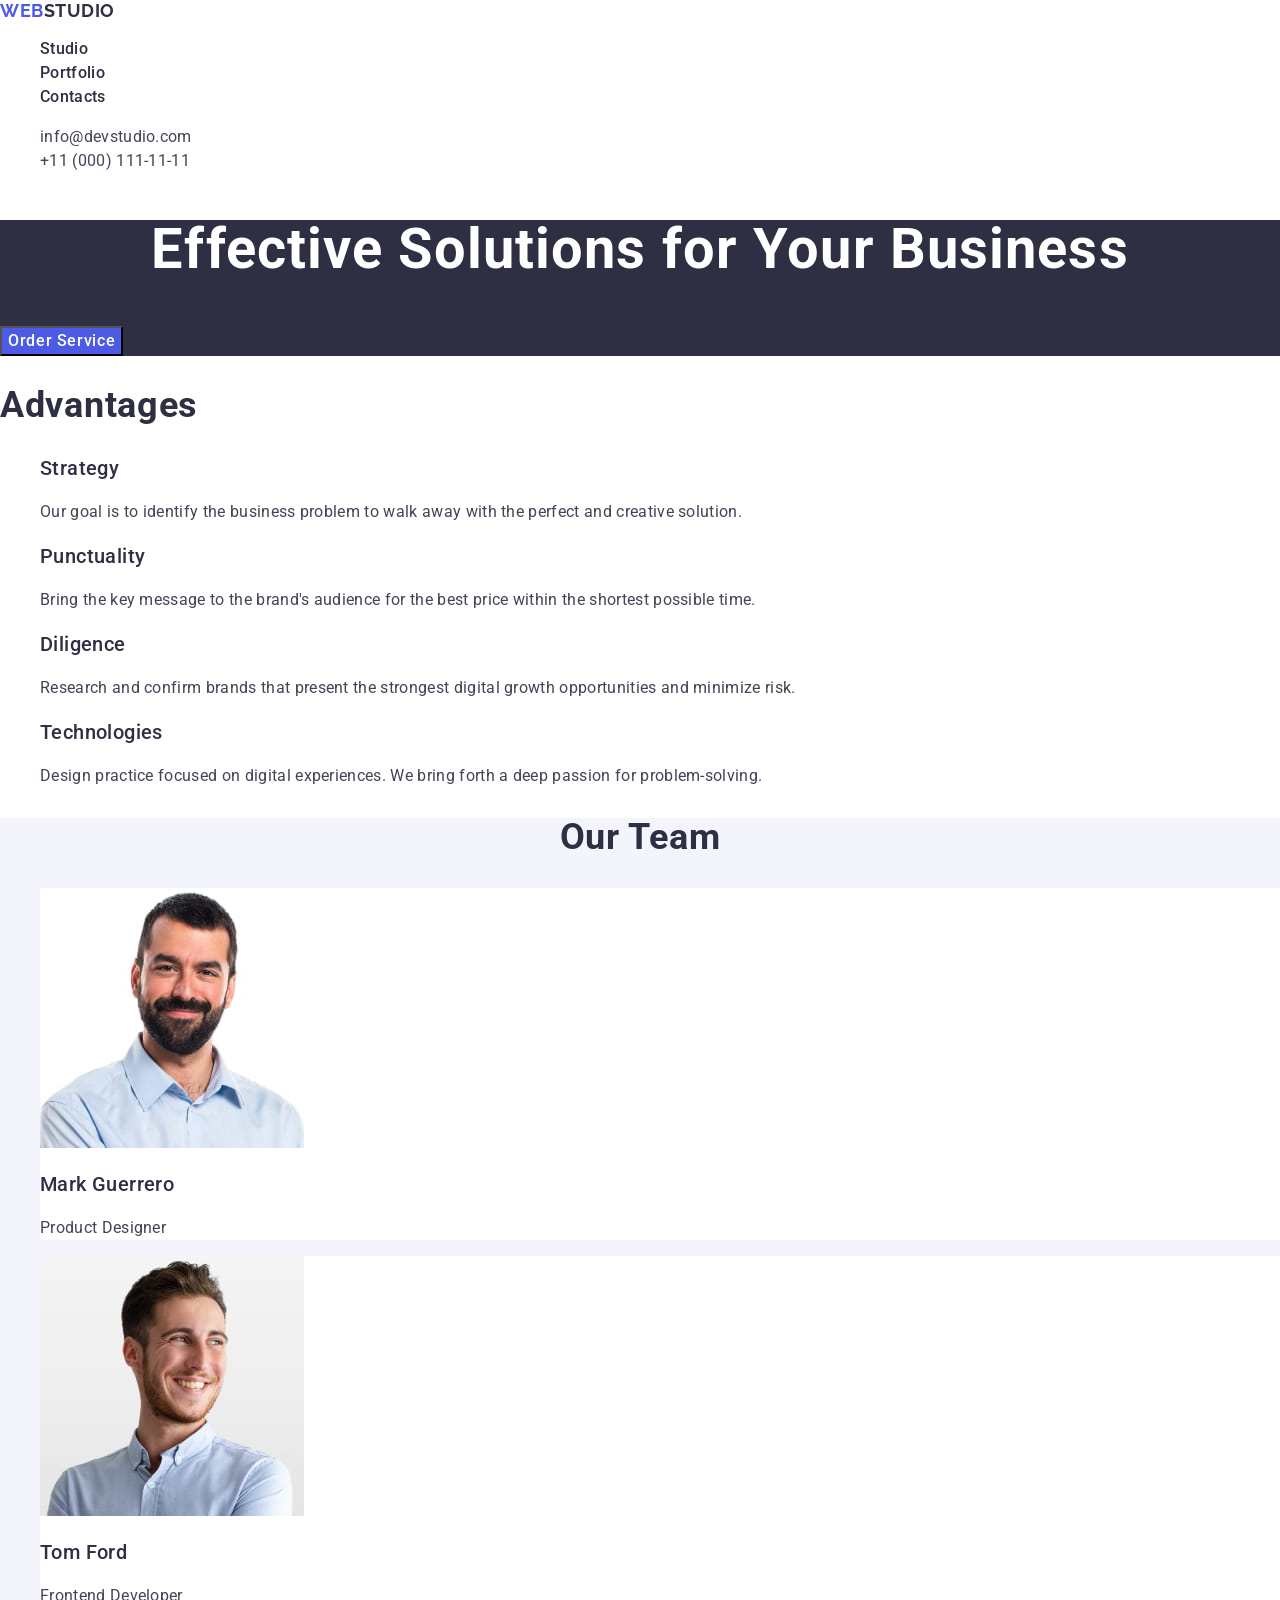
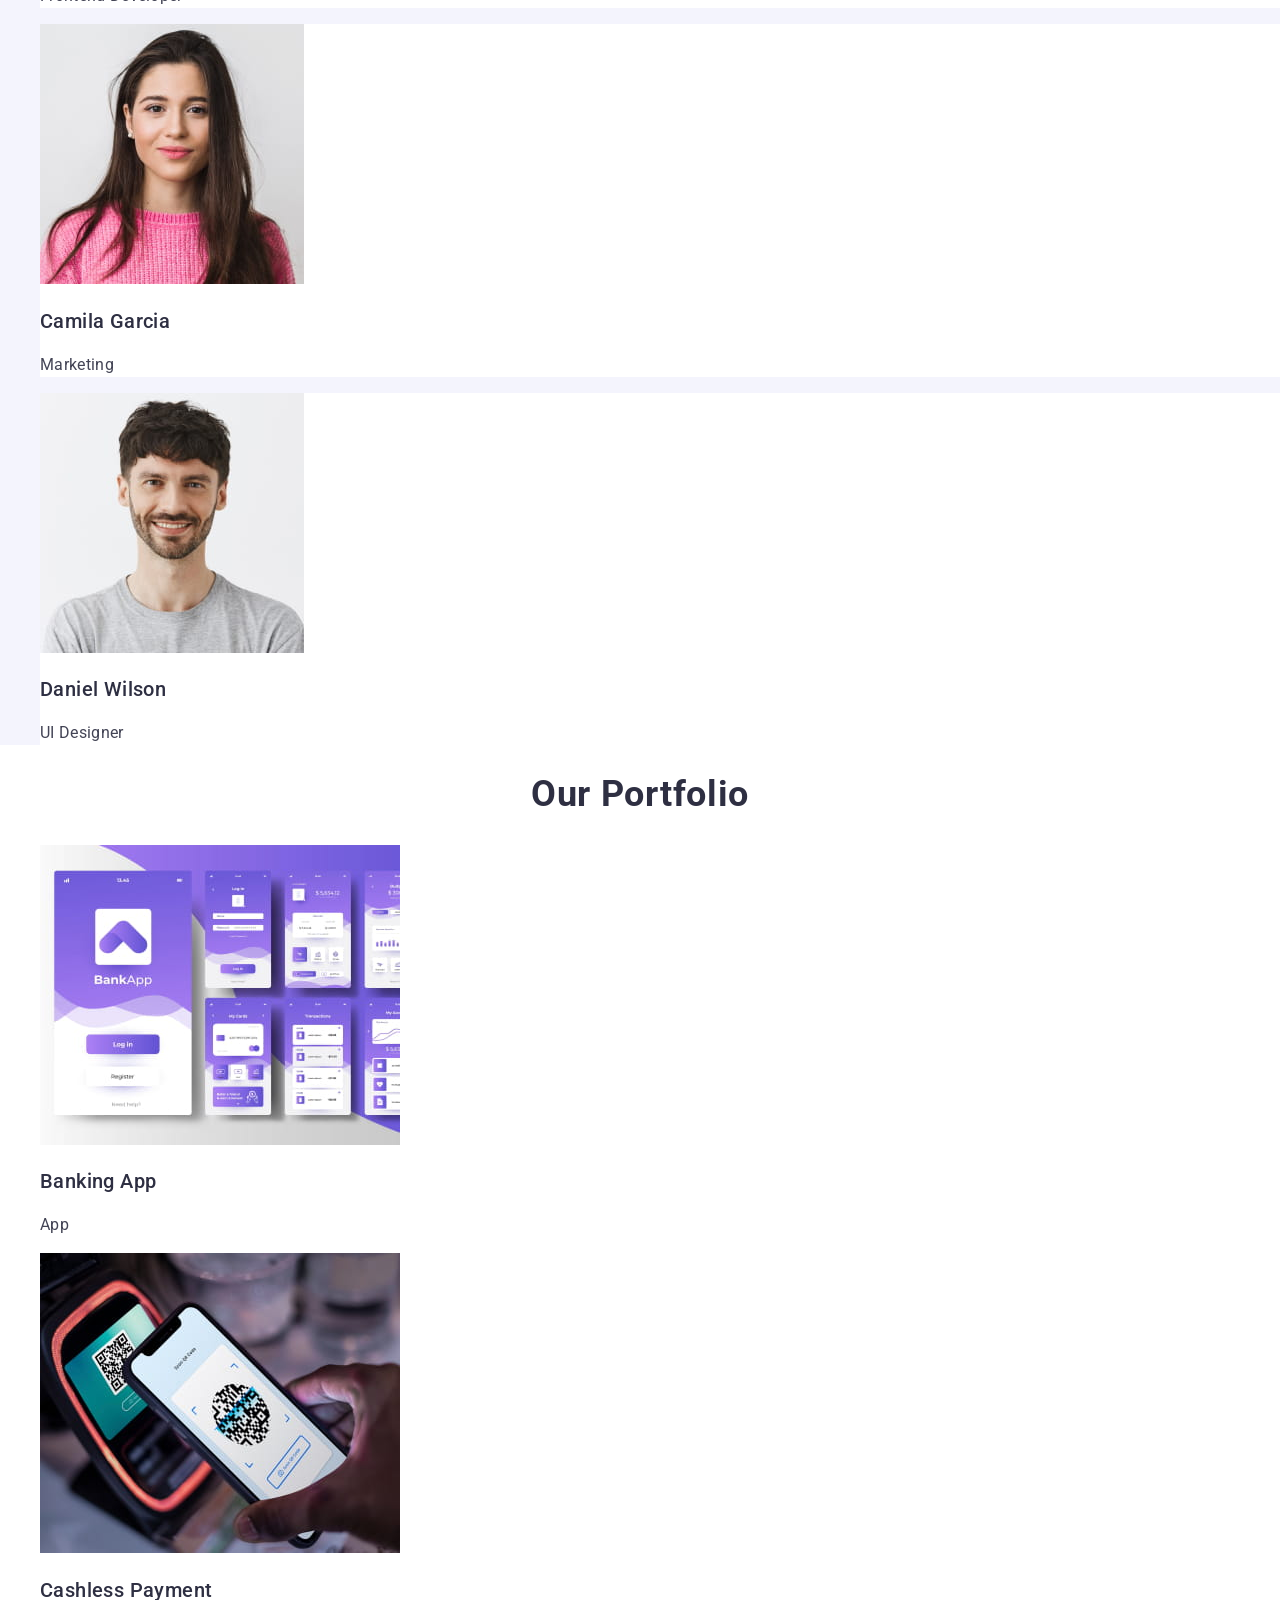
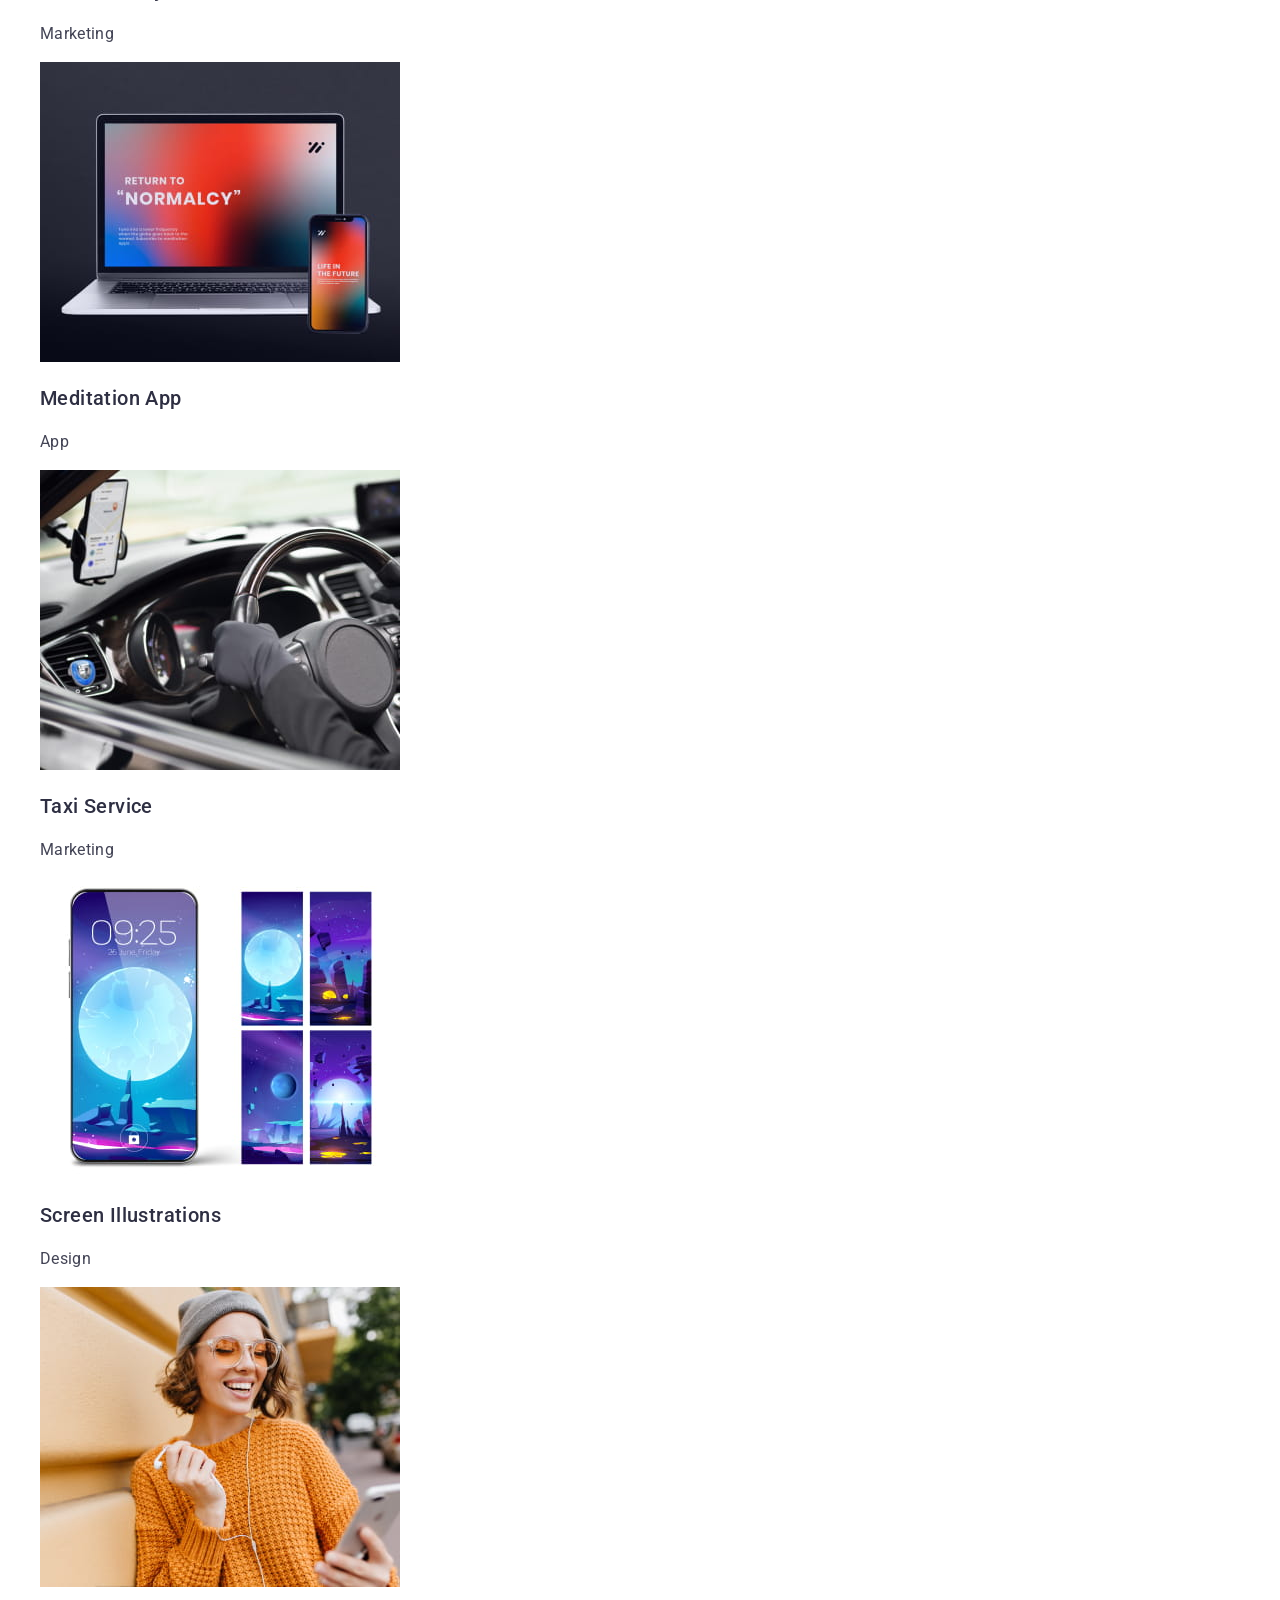
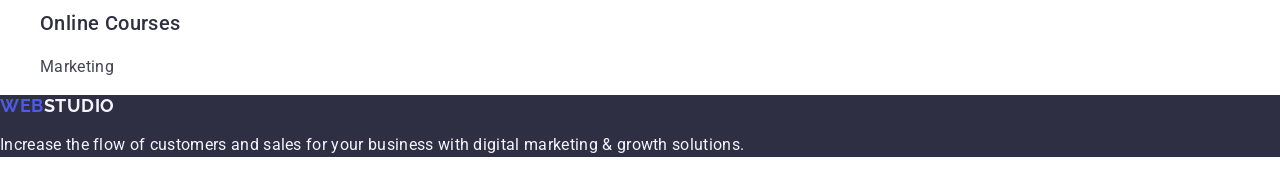
<file: index.html>
<!DOCTYPE html>
<html lang="en">
  <head>
    <meta charset="UTF-8" />
    <meta name="viewport" content="width=device-width, initial-scale=1.0" />
    <title>WebStudio</title>
    <!-- Попереднє з'єднання для оптимізації -->
    <link rel="preconnect" href="https://fonts.googleapis.com" />
    <link rel="preconnect" href="https://fonts.gstatic.com" crossorigin />
    <!-- Підключення шрифтів -->
    <link
      href="https://fonts.googleapis.com/css2?family=Raleway:wght@700&family=Roboto:wght@400;500;700&display=swap"
      rel="stylesheet"
    />
    <!-- Підключення нормалізатора стилів -->
    <link
      rel="stylesheet"
      href="https://cdnjs.cloudflare.com/ajax/libs/modern-normalize/1.1.0/modern-normalize.min.css"
    />
    <!-- Піключення мого файлу зі стилями -->
    <link rel="stylesheet" href="./css/styles.css" />
  </head>
  <body>
    <!--header -->
    <header>
      <nav class="header-nav">
        <a href="./index.html" class="logo"
          >Web<span class="logo-dark">Studio</span></a
        >
        <ul class="nav-list">
          <li class="nav-item">
            <a class="nav-link" href="./index.html">Studio</a>
          </li>
          <li class="nav-item">
            <a class="nav-link" href="">Portfolio</a>
          </li>
          <li class="nav-item">
            <a class="nav-link" href="">Contacts</a>
          </li>
        </ul>
      </nav>
      <address class="contacts">
        <ul class="list">
          <li class="contacts-item">
            <a class="contacts-link" href="mailto:info@devstudio.com"
              >info@devstudio.com</a
            >
          </li>
          <li class="contacts-item">
            <a class="contacts-link" href="tel:+110001111111"
              >+11 (000) 111-11-11</a
            >
          </li>
        </ul>
      </address>
    </header>
    <main>
      <!-- section -->
      <section class="hero">
        <h1 class="hero-title">Effective Solutions for Your Business</h1>
        <button class="button btn-primary" type="button">Order Service</button>
      </section>
      <!-- section advantages -->
      <section class="advantages">
        <h2 class="visually-hidden">Advantages</h2>
        <ul class="advantages-list">
          <li class="advantages-item">
            <h3 class="advantages-title">Strategy</h3>
            <p class="advantages-text">
              Our goal is to identify the business problem to walk away with the
              perfect and creative solution.
            </p>
          </li>
          <li class="advantages-item">
            <h3 class="advantages-title">Punctuality</h3>
            <p class="advantages-text">
              Bring the key message to the brand's audience for the best price
              within the shortest possible time.
            </p>
          </li>
          <li class="advantages-item">
            <h3 class="advantages-title">Diligence</h3>
            <p class="advantages-text">
              Research and confirm brands that present the strongest digital
              growth opportunities and minimize risk.
            </p>
          </li>
          <li class="advantages-item">
            <h3 class="advantages-title">Technologies</h3>
            <p class="advantages-text">
              Design practice focused on digital experiences. We bring forth a
              deep passion for problem-solving.
            </p>
          </li>
        </ul>
      </section>
      <!-- section our team -->
      <section class="team">
        <h2 class="team-header">Our Team</h2>
        <ul class="team-list">
          <li class="team-item">
            <img
              src="./images/mark_guerrero.jpg"
              alt="Mark Guerrero"
              width="264"
              height="260"
            />
            <h3 class="team-title">Mark Guerrero</h3>
            <p class="team-text">Product Designer</p>
          </li>
          <li class="team-item">
            <img
              src="./images/tom_ford.jpg"
              alt="Tom Ford"
              width="264"
              height="260"
            />
            <h3 class="team-title">Tom Ford</h3>
            <p class="team-text">Frontend Developer</p>
          </li>
          <li class="team-item">
            <img
              src="./images/camila_garcia.jpg"
              alt="Camila Garcia"
              width="264"
              height="260"
            />
            <h3 class="team-title">Camila Garcia</h3>
            <p class="team-text">Marketing</p>
          </li>
          <li class="team-item">
            <img
              src="./images/daniel_wilson.jpg"
              alt="Daniel Wilson"
              width="264"
              height="260"
            />
            <h3 class="team-title">Daniel Wilson</h3>
            <p class="team-text">UI Designer</p>
          </li>
        </ul>
      </section>
      <section class="portfolio">
        <h2 class="portfolio-header">Our Portfolio</h2>
        <ul class="portfolio-list">
          <li class="portfolio-item">
            <img
              src="./images/banking_app.jpg"
              alt="Banking App"
              width="360"
              height="300"
            />
            <h3 class="portfolio-title">Banking App</h3>
            <p class="portfolio-text">App</p>
          </li>
          <li class="portfolio-item">
            <img
              src="./images/cashless_payment.jpg"
              alt="Cashless Payment"
              width="360"
              height="300"
            />
            <h3 class="portfolio-title">Cashless Payment</h3>
            <p class="portfolio-text">Marketing</p>
          </li>
          <li class="portfolio-item">
            <img
              src="./images/meditation_app.jpg"
              alt="Meditation App"
              width="360"
              height="300"
            />
            <h3 class="portfolio-title">Meditation App</h3>
            <p class="portfolio-text">App</p>
          </li>
          <li class="portfolio-item">
            <img
              src="./images/taxi_service.jpg"
              alt="Taxi Service"
              width="360"
              height="300"
            />
            <h3 class="portfolio-title">Taxi Service</h3>
            <p class="portfolio-text">Marketing</p>
          </li>
          <li class="portfolio-item">
            <img
              src="./images/screen_illustrations.jpg"
              alt="Screen Illustrations"
              width="360"
              height="300"
            />
            <h3 class="portfolio-title">Screen Illustrations</h3>
            <p class="portfolio-text">Design</p>
          </li>
          <li class="portfolio-item">
            <img
              src="./images/online_courses.jpg"
              alt="Online Courses"
              width="360"
              height="300"
            />
            <h3 class="portfolio-title">Online Courses</h3>
            <p class="portfolio-text">Marketing</p>
          </li>
        </ul>
      </section>
    </main>
    <!-- footer -->
    <footer class="footer">
      <a href="./index.html" class="logo"
        >Web<span class="footer-logo-light">Studio</span></a
      >
      <p class="footer-text">
        Increase the flow of customers and sales for your business with digital
        marketing & growth solutions.
      </p>
    </footer>
  </body>
</html>
</file>
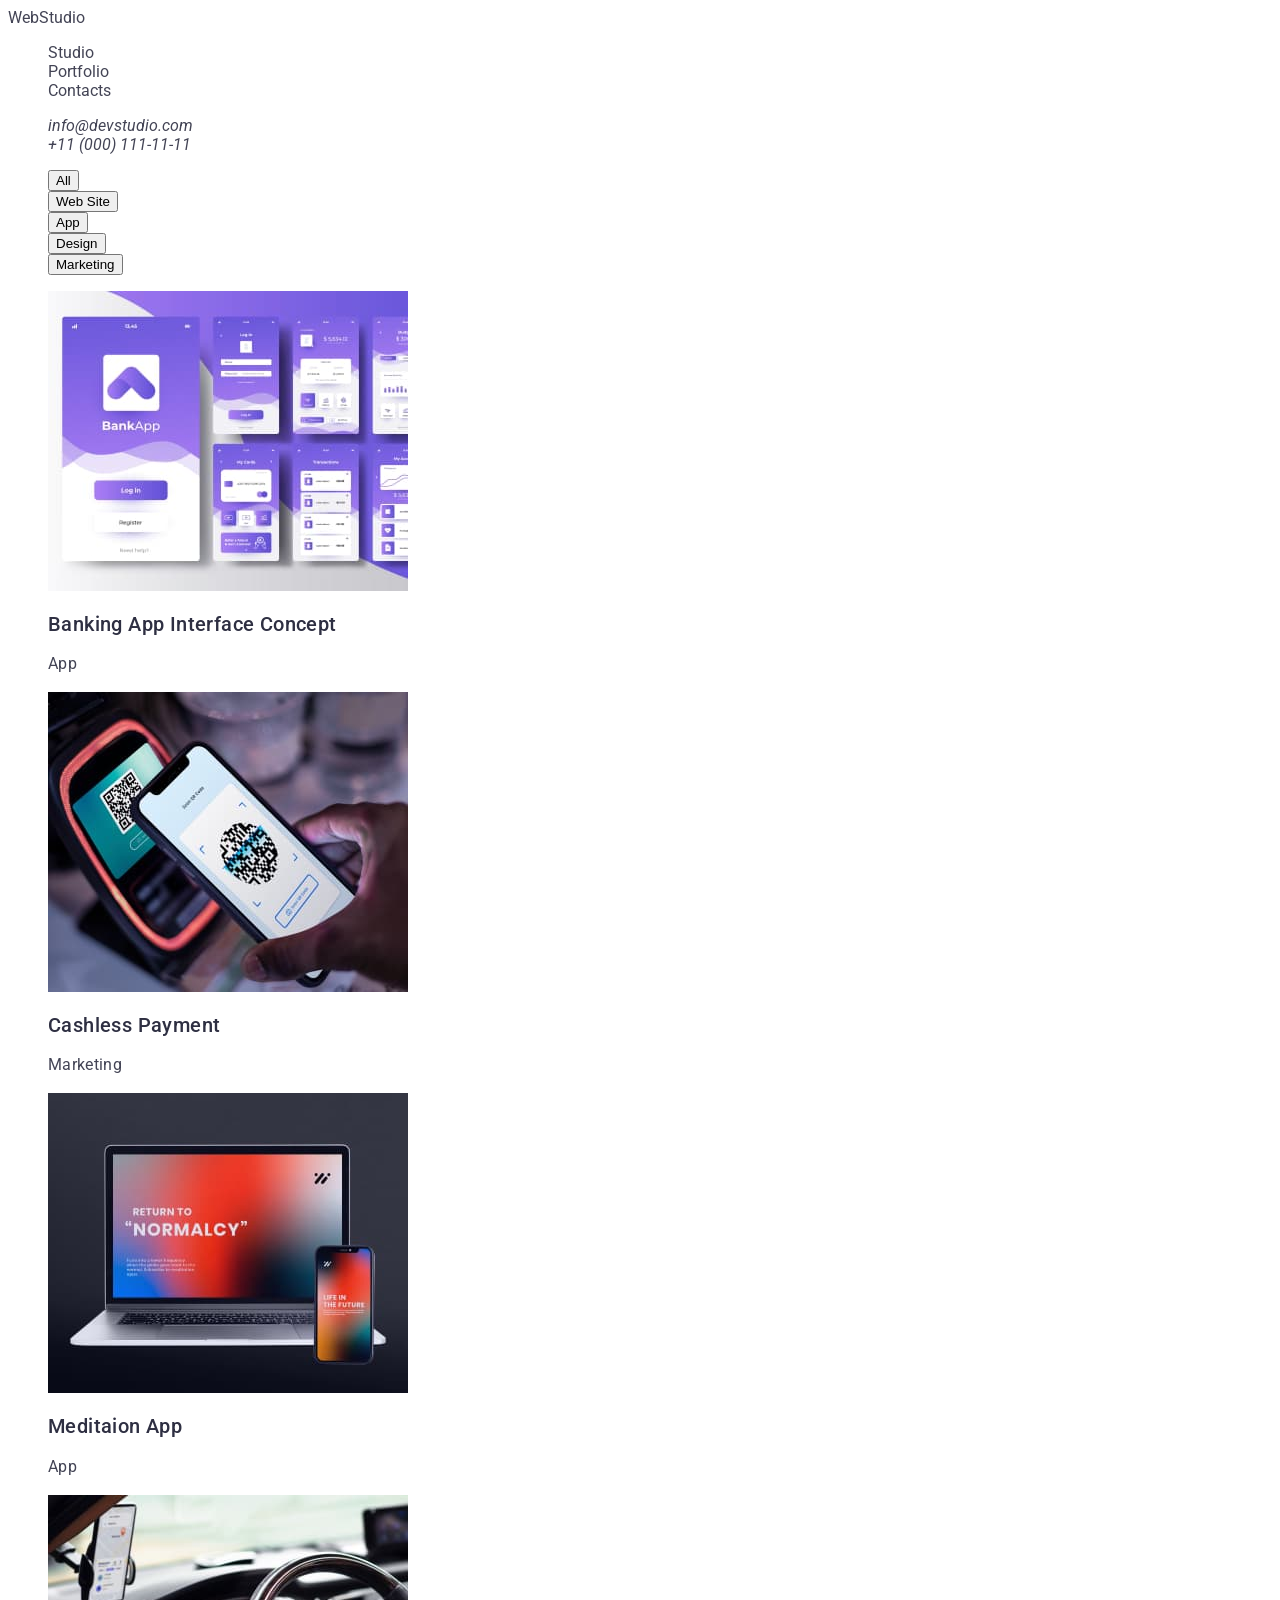
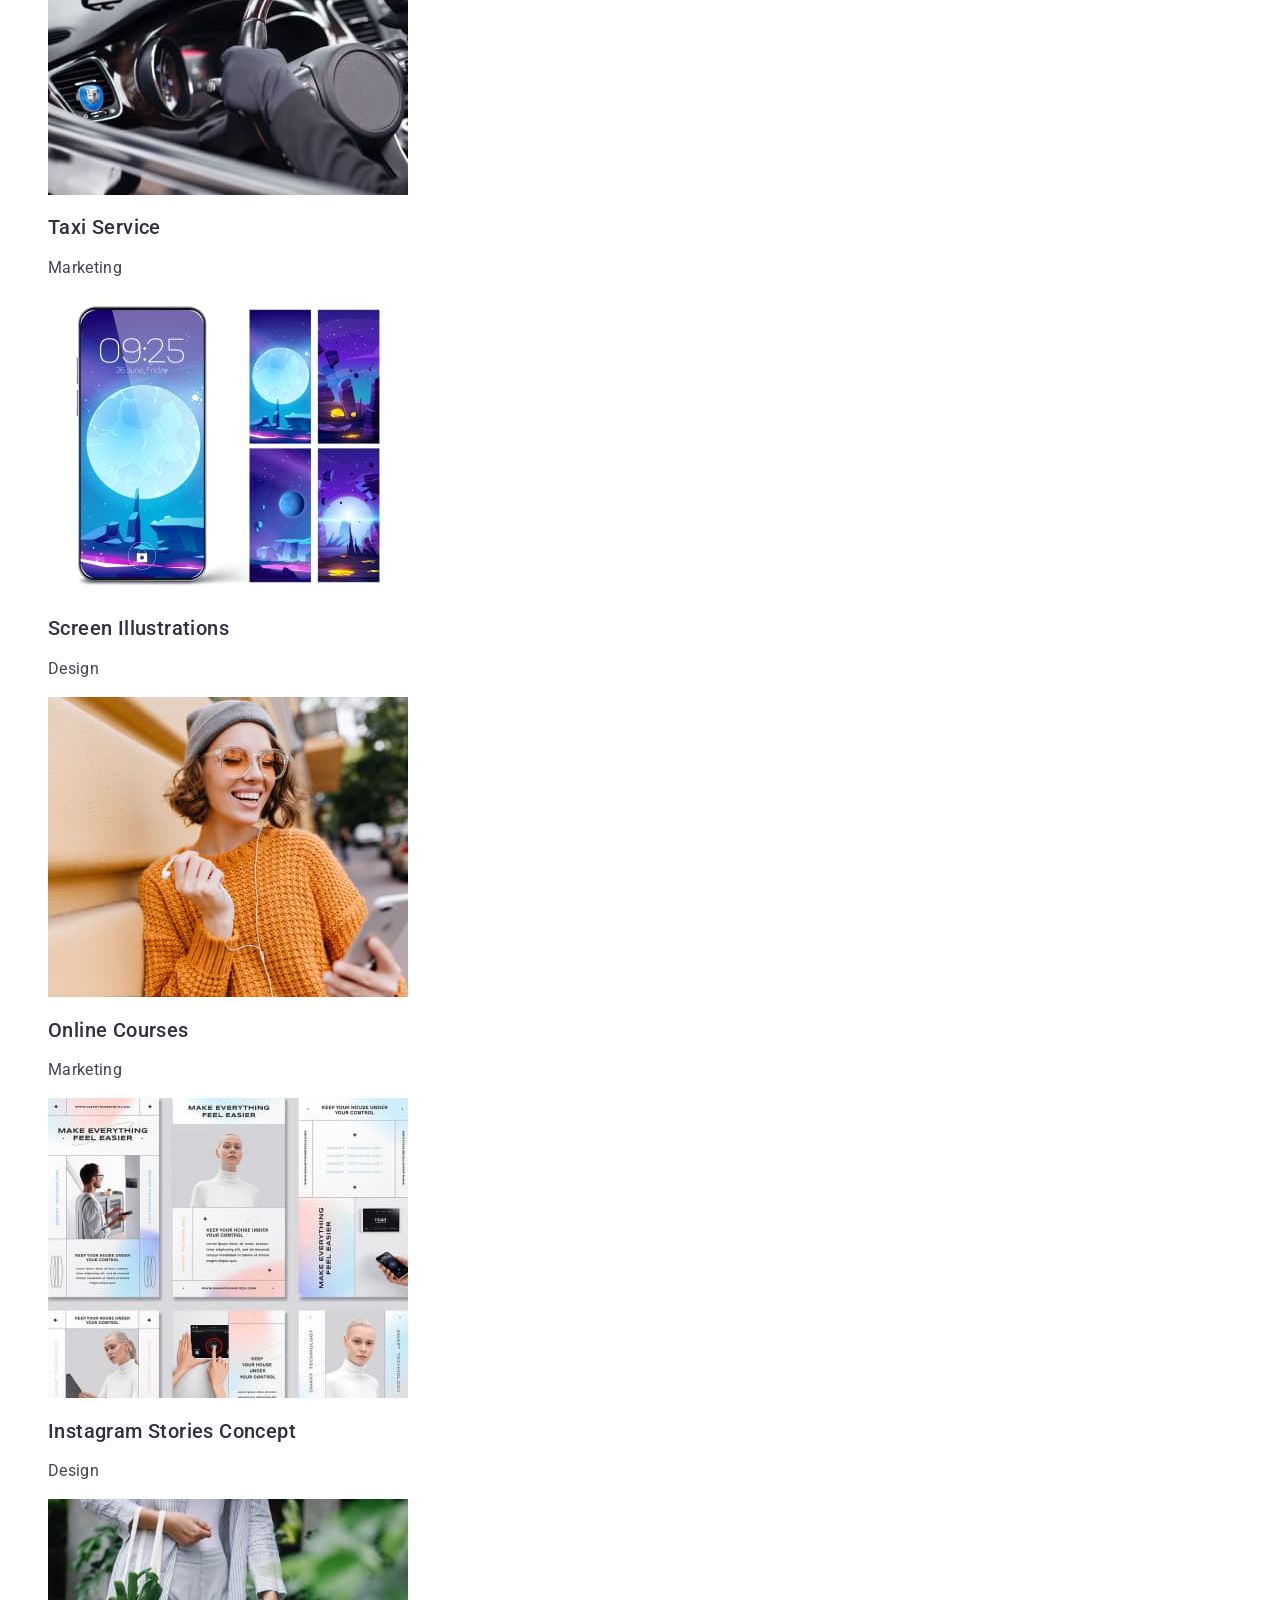
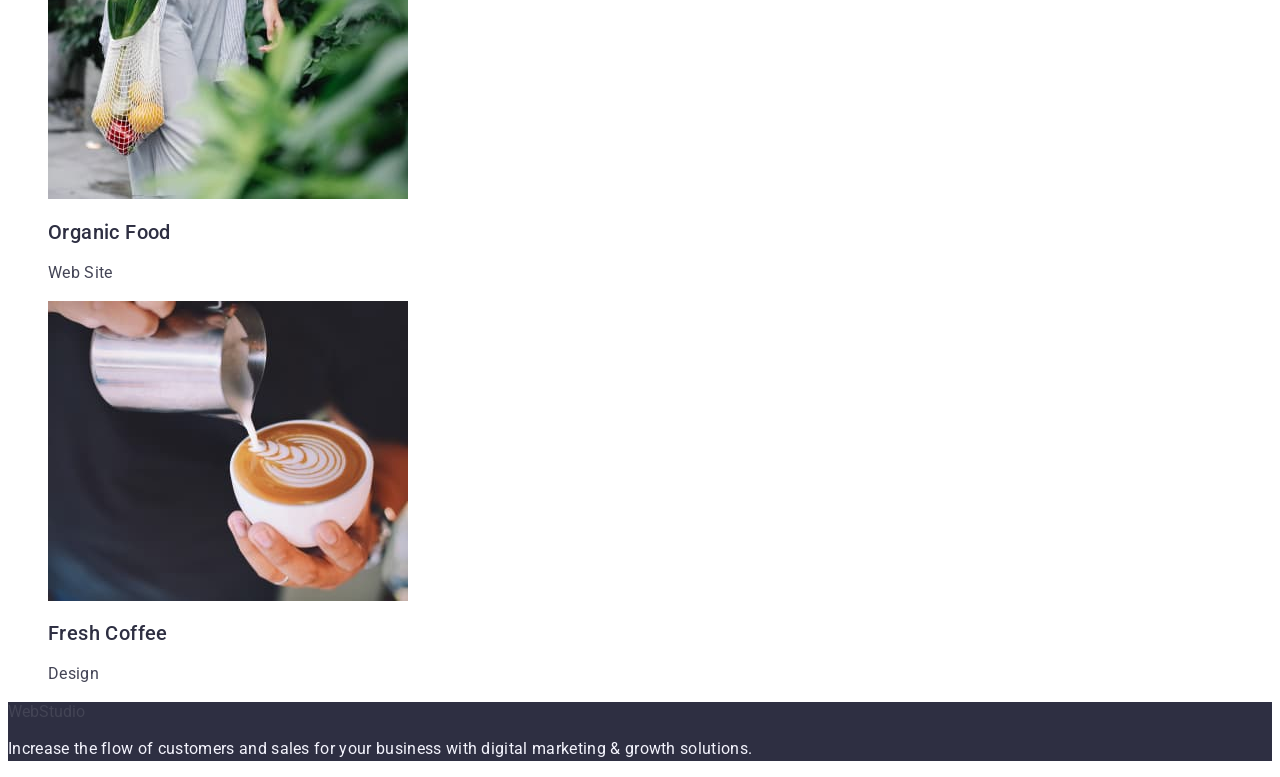
<file: portfolio.html>
<!DOCTYPE html>
<html lang="en">
<head>
    <meta charset="UTF-8">
    <meta http-equiv="X-UA-Compatible" content="IE=edge">
    <meta name="viewport" content="width=device-width, initial-scale=1.0">
    <title>Portfolio</title>
    <link rel="preconnect" href="https://fonts.googleapis.com">
    <link rel="preconnect" href="https://fonts.gstatic.com" crossorigin>
    <link href="https://fonts.googleapis.com/css2?family=Raleway:wght@800&family=Roboto:wght@400;500;700;900&display=swap"
        rel="stylesheet">
    <link rel="stylesheet" href="./css/styles.css">
</head>
<body>
    <header class="header">
        <nav class="header-navigation">
            <a href="./index.html" class="header-logo link">Web<span class="header-logo-item">Studio</span></a>
            <ul class="header-list list">
                <li class="header-item">
                    <a class="header-link link" href="./index.html">Studio</a>
                </li>
                <li class="header-item">
                    <a class="header-link link" href="">Portfolio</a>
                </li>
                <li class="header-item">
                    <a class="header-link link" href="">Contacts</a>
                </li>
            </ul>
        </nav>
        <address>
            <ul>
                <li class="header-contacts list"> 
                    <a class="header-mail link" href="mailto:info@devstudio.com">info@devstudio.com</a>
                </li>
                <li class="header-contacts list">
                    <a class="header-tel link" href="tel:+110001111111">+11 (000) 111-11-11</a>
                </li>
            </ul>
        </address>
    </header>
    <main>
        <section class="portfolio-hero">
            <h1 hidden>navigation-portfolio</h2>
                <ul class="portfolio-list list">
                    <li><button type="button" class="portfolio-item">All</button></li>
                    <li><button type="button" class="portfolio-item">Web Site</button></li>
                    <li><button type="button" class="portfolio-item">App</button></li>
                    <li><button type="button" class="portfolio-item">Design</button></li>
                    <li><button type="button" class="portfolio-item">Marketing</button></li>
                </ul>
                <ul class="portfolio-about list">
                    <li class="portfolio-about-item">
                        <img src="./images/img-1.jpg" alt="Picture" width="360" />
                        <h2 class="portfolio-title">Banking App Interface Concept</h2>
                        <p class="portfolio-text">App</p>
                    </li>
                    <li class="portfolio-about-item">
                        <img src="./images/img-2.jpg" alt="Picture" width="360" />
                        <h2 class="portfolio-title">Cashless Payment</h2>
                        <p class="portfolio-text">Marketing</p>
                    </li>
                    <li class="portfolio-about-item">
                        <img src="./images/img-3.jpg" alt="Picture" width="360" />
                        <h2 class="portfolio-title"">Meditaion App</h2>
                        <p class="portfolio-text">App</p>
                    </li>
                    <li class="portfolio-about-item">
                        <img src="./images/img-4.jpg" alt="Picture" width="360" />
                        <h2 class="portfolio-title">Taxi Service</h2>
                        <p class="portfolio-text">Marketing</p>
                    </li>
                    <li class="portfolio-about-item">
                        <img src="./images/img-5.jpg" alt="Picture" width="360" />
                        <h2 class="portfolio-title">Screen Illustrations</h2>
                        <p class="portfolio-text">Design</p>
                    </li>
                    <li class="portfolio-about-item">
                        <img src="./images/img-6.jpg" alt="Picture" width="360" />
                        <h2 class="portfolio-title">Online Courses</h2>
                        <p class="portfolio-text">Marketing</p>
                    </li>
                    <li class="portfolio-about-item">
                        <img src="./images/img-7.jpg" alt="Picture" width="360" />
                        <h2 class="portfolio-title">Instagram Stories Concept</h2>
                        <p class="portfolio-text">Design</p>
                    </li>
                    <li class="portfolio-about-item">
                        <img src="./images/img-8.jpg" alt="Picture" width="360" />
                        <h2 class="portfolio-title">Organic Food</h2>
                        <p class="portfolio-text">Web Site</p>
                    </li>
                    <li class="portfolio-about-item">
                        <img src="./images/img-9.jpg" alt="Picture" width="360" />
                        <h2 class="portfolio-title">Fresh Coffee</h2>
                        <p class="portfolio-text">Design</p>
                    </li>
                </ul>
        </section>
    </main>
    <footer class="footer">
        <a class="footer-link link" href="./index.html">Web<span class="footer-logo">Studio</span></a>
        <p class="footer-text">Increase the flow of customers and sales for your business with digital marketing & growth
            solutions.
        </p>
    </footer>
</body>
</html>
</file>
<file: css/styles.css>
body {
    font-family: "Roboto", sans-serif;
    color: #434455;
    background-color: #fff;
}

h2 {
    font-weight: 700;
    font-size: 36px;
    line-height: 1.11;
    letter-spacing: 0.02em;
    color: #2e2f42;
}

ul,
ol {
    list-style-type: none;
}

a {
    text-decoration: none;
    color: currentColor;
}

button {
    cursor: pointer;
}

/* header */

.logo {
    font-family: "Raleway", sans-serif;
    font-weight: 700;
    font-size: 18px;
    line-height: 1.17;
    letter-spacing: 0.03em;
    text-transform: uppercase;
    color: #4d5ae5;
}

.logo-dark {
    color: #2e2f42;
}

.nav-link:hover,
.contacts-link:hover {
    color: #404bbf
}

.nav-link:focus,
.contacts-link:focus {
    color: #404bbf
}

.nav-link {
    font-weight: 500;
    font-size: 16px;
    line-height: 1.5;
    letter-spacing: 0.02em;
    color: #2e2f42;
}

.contacts {
    font-style: normal;
}

.contacts-link {
    font-size: 16px;
    line-height: 1.5;
    letter-spacing: 0.02em;
    color: #434455;
}

/* hero */

.hero {
    background: #2e2f42;
}

.hero-title {
    font-weight: 700;
    font-size: 56px;
    line-height: 1.07;
    letter-spacing: 0.02em;
    text-align: center;
    color: #fff;
}

.button:hover,
.button:focus {
    background-color: #404bbf;
}

.btn-primary {
    font-weight: 500;
    line-height: 1.5;
    letter-spacing: 0.04em;
    color: #ffffff;
    background-color: #4d5ae5;
}

/* section advantages */

.advantages-title {
    font-weight: 500;
    font-size: 20px;
    line-height: 1.2;
    letter-spacing: 0.02em;
    color: #2e2f42;
}

.advantages-text {
    line-height: 1.5;
    letter-spacing: 0.02em;
    color: #434455;
}

/* section team */

.team {
    background-color: #F4F4FD;
}

.team-header {
    font-weight: 700;
    letter-spacing: 0.02em;
    text-align: center;
    text-transform: capitalize;
    color: #2e2f42;
}

.team-title {
    font-weight: 500;
    font-size: 20px;
    line-height: 1.2;
    letter-spacing: 0.02em;
    color: #2e2f42;
}

.team-item {
    background-color: #FFFFFF;
}

.team-text {
    line-height: 1.5;
    letter-spacing: 0.02em;
    color: #434455;
}


/* section portfolio */

.portfolio-header {
    font-weight: 700;
    letter-spacing: 0.02em;
    text-align: center;
    text-transform: capitalize;
    color: #2e2f42;
}

.portfolio-title {
    font-weight: 500;
    font-size: 20px;
    line-height: 1.2;
    letter-spacing: 0.02em;
    color: #2e2f42;
}

.portfolio-text {
    line-height: 1.5;
    letter-spacing: 0.02em;
    color: #434455;
}

/* footer */

.footer {
    background: #2e2f42;
}

.footer-logo-light {
    color: #f4f4fd
}

.footer-text {
    line-height: 1.5;
    letter-spacing: 0.02em;
    color: #f4f4fd;
}
</file>
